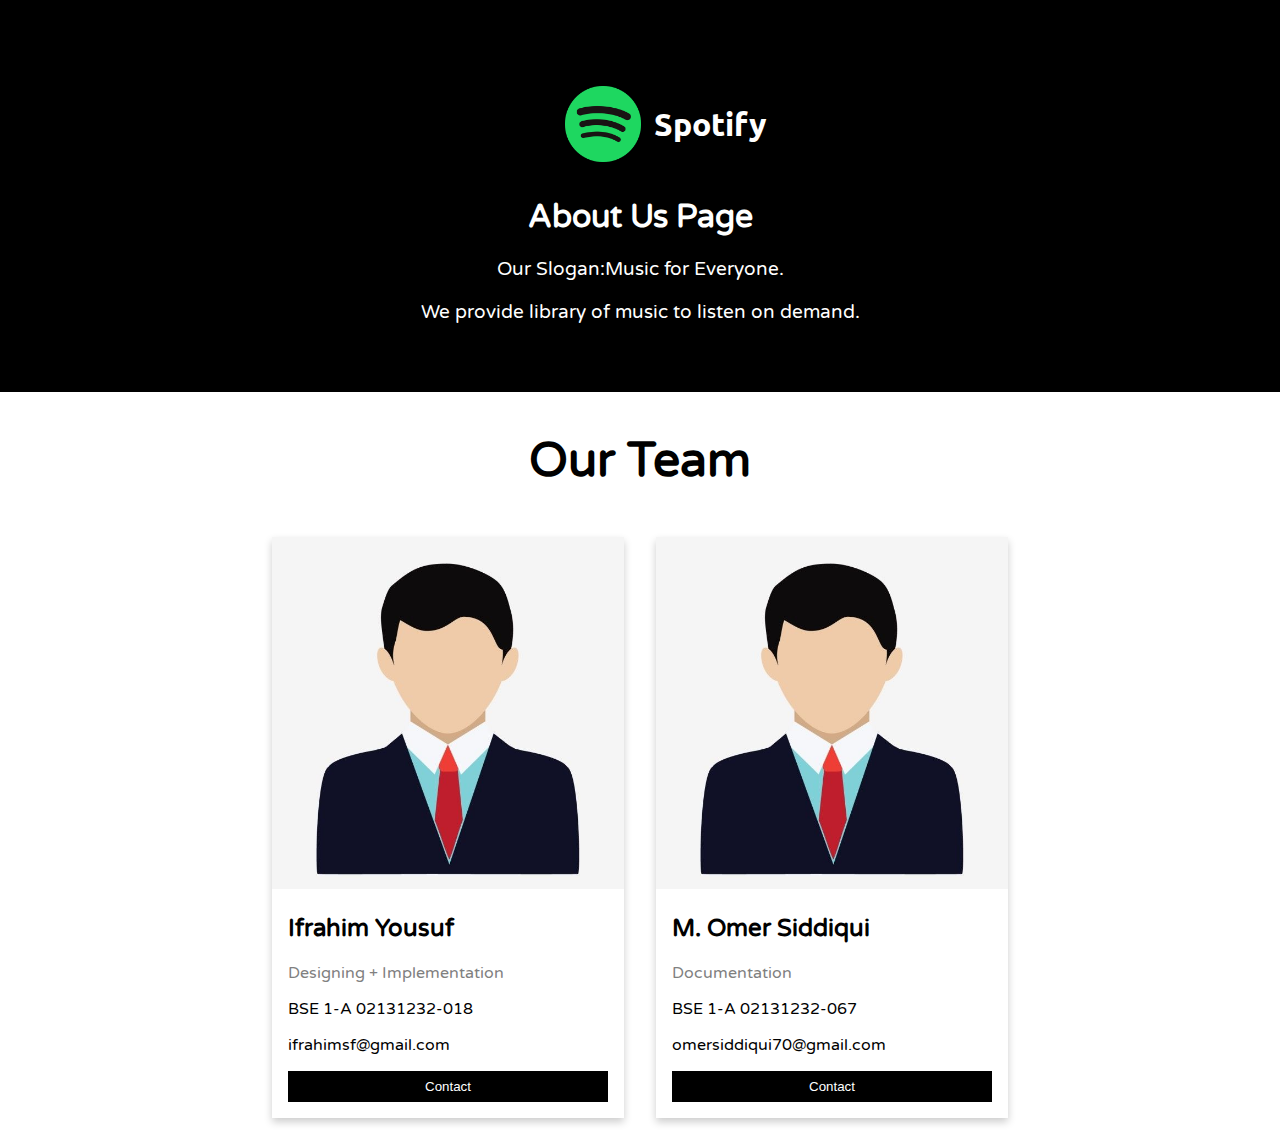
<file: about.html>
<!DOCTYPE html>
<html lang="en">
  <head>
    <meta charset="UTF-8" />
    <meta name="viewport" content="width=device-width, initial-scale=1.0" />
    <link rel="stylesheet" href="about.css" />
    <title>About Us</title>
  </head>
  <body>
    <div class="about-section" id="about-section">
      <ul>
        <li class="brand">
          <img src="logo.png" alt="Spotify" /><span id="s">Spotify</span>
        </li>
      </ul>
      <h1>About Us Page</h1>
      <p>Our Slogan:Music for Everyone.</p>
      <p>We provide library of music to listen on demand.</p>
    </div>

    <h2 style="text-align: center" id="ourteam">Our Team</h2>
    <div class="row">
      <div class="column">
        <div class="card">
          <img src="person icon.jfif" alt="Ifrahim" style="width: 100%" />
          <div class="container">
            <h2>Ifrahim Yousuf</h2>
            <p class="title">Designing + Implementation</p>
            <p>BSE 1-A 02131232-018</p>
            <p>ifrahimsf@gmail.com</p>
            <p><button class="button">Contact</button></p>
          </div>
        </div>
      </div>

      <div class="column">
        <div class="card">
          <img src="person icon.jfif" alt="Mike" style="width: 100%" />
          <div class="container">
            <h2>M. Omer Siddiqui</h2>
            <p class="title">Documentation</p>
            <p>BSE 1-A 02131232-067</p>
            <p>omersiddiqui70@gmail.com</p>
            <p><button class="button">Contact</button></p>
          </div>
        </div>
      </div>
    </div>
  </body>
</html>
</file>
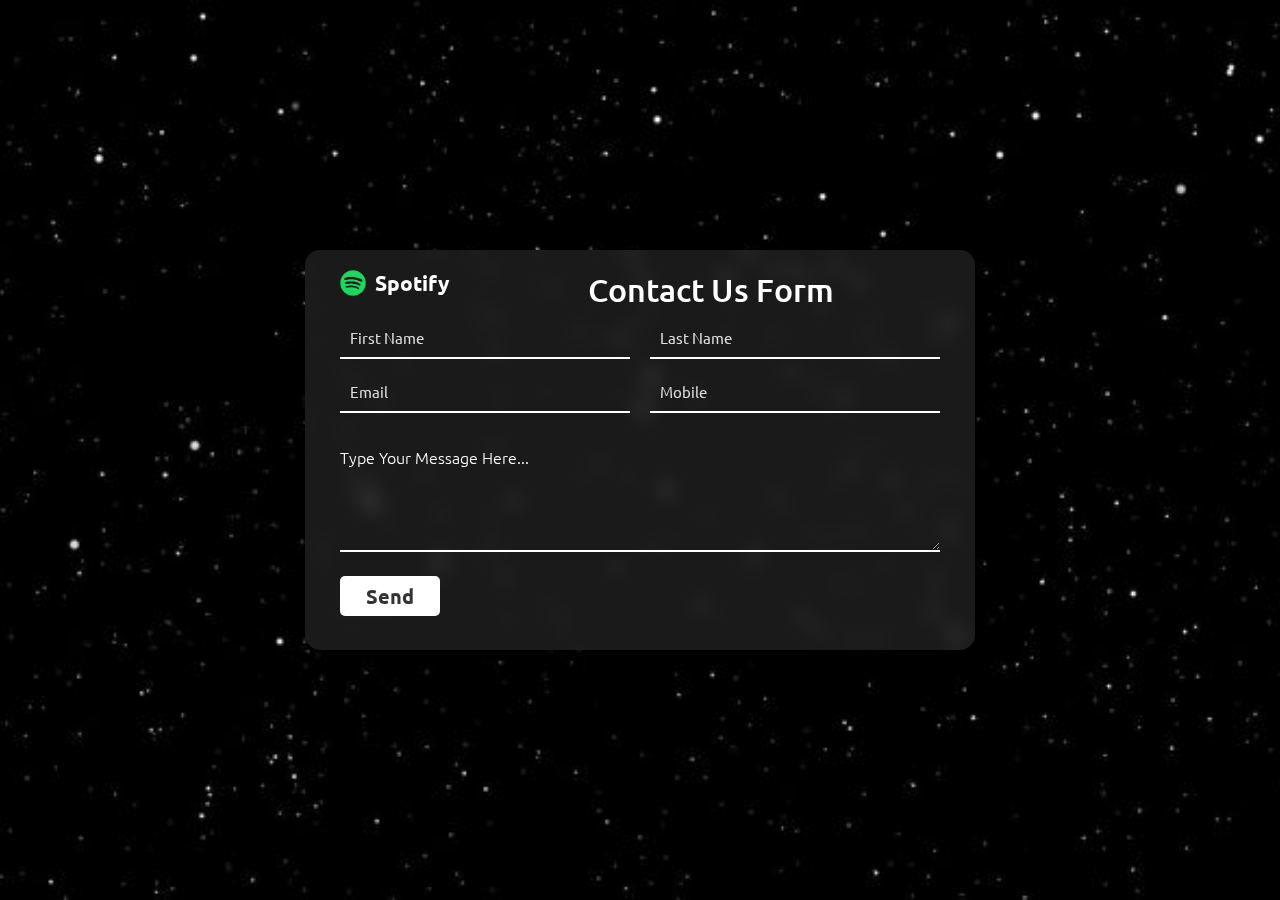
<file: contact us.html>
<!DOCTYPE html>
<html lang="en">
<head>
    <meta charset="UTF-8">
    <meta http-equiv="X-UA-Compatible" content="IE=edge">
    <meta name="viewport" content="width=device-width, initial-scale=1.0">
    <title>Form Contact Us</title>
    <link rel="stylesheet" href="contact us.css">
</head>
<body>
   
    <div class="container">
      
        <form>
            <nav class="navigation">
                <ul>
                  <li class="brand"><img src="logo.png" alt="Spotify" />Spotify</li>
                 
                </ul>
              </nav>
            <h1>Contact Us Form</h1>
           
            <input type="text" id="firstName" placeholder="First Name" required>
            <input type="text" id="lastName" placeholder="Last Name" required>
            <input type="email" id="email" placeholder="Email" required>
            <input type="text" id="mobile" placeholder="Mobile" required>
            <h4>Type Your Message Here...</h4>
            <textarea required></textarea>
            <input type="submit" value="Send" id="button">
        </form>
    </div>
</body>
</html>
</file>
<file: about.css>
@import url("https://fonts.googleapis.com/css2?family=Playfair+Display:ital,wght@1,600&family=Ubuntu&display=swap");
@import url("https://fonts.googleapis.com/css2?family=Ubuntu&family=Varela+Round&display=swap");

body {
    font-family: "Varela Round", sans-serif;
    margin: 0;
}
#ourteam{
    font-weight: 900;
    font-size: xxx-large;
}

html {
    box-sizing:border-box;
}

*, *:before, *:after {
    box-sizing:inherit;
}
.brand {
    display: flex;
    align-items: center;
    justify-content: center;
    width: 100%;
}


#about-section{
    width:100%;
}
.brand img {
    width: 44px;
    padding: 0 8px;
    margin-right: 1px; /* Adjust as needed for spacing between img and text */
  }
  .about-section ul{
    list-style: none;
    font-size: xx-large;
    font-family: "Ubuntu", sans-serif;
    font-weight: bolder;
    position: relative;
 
  }
  .about-section h1{
    font-family: "Varela Round", sans-serif;
  }
 
  .about-section ul img{
    width: 100px;
  }
  .about-section p{
    font-size: 120%;
  }
.column {
    float: left;
    width: 30%;  /* Set the width to 50% for 2 team members */
    margin-bottom: 16px;
    padding: 0 8px;
}

/* Center the row */
.row {
    display: flex;
    justify-content: center;
}

.card {
    box-shadow: 0 4px 8px 0 rgba(0, 0, 0, 0.2);
    margin: 8px;
    
}

.about-section {
    padding: 50px;
    text-align: center;
    background-color:black;
    color: white;
}

.container {
    padding: 0 16px;
}

.container::after, .row::after {
    content: "";
    clear: both;
    display: table;
}

.title {
    color: grey;
}

.button {
    border: none;
    outline: 0;
    display: inline-block;
    padding: 8px;
    color: white;
    background-color: #000;
    text-align: center;
    cursor: pointer;
    width: 100%;
}

.button:hover {
    background-color: #555;
}

@media screen and (max-width: 650px) {
    .column {
        width: 100%;
        display: block;
    }
}
</file>
<file: contact us.css>
@import url("https://fonts.googleapis.com/css2?family=Playfair+Display:ital,wght@1,600&family=Ubuntu&display=swap");
@import url("https://fonts.googleapis.com/css2?family=Ubuntu&family=Varela+Round&display=swap");
@import url('https://fonts.googleapis.com/css2?family=Poppins:wght@100;200;300;400;500;600;700;800;900&display=swap');
*{
    margin: 0;
    padding: 0;
    box-sizing: border-box;
    font-family:  "Ubuntu", sans-serif;
}

.brand img {
  width: 44px;
  padding: 0 8px;
}
nav ul {
    display: flex;
    align-items: center;
    list-style-type: none;
    height: 65px;
    background: none;
    color: white;
  }
  nav ul li {
    padding: 0 12px;
   
  }
  .brand img {
    width: 44px;
    padding: 0 8px;
  }
  .brand {
    display: flex;
    align-items: center;
    font-weight: bolder;
    font-size: 1.3rem;
  }
.container{
    min-height: 100vh;
    background: #08071d;
    display: flex;
    justify-content: center;
    align-items: center;
    background: url("stars.jpeg") no-repeat center center/cover;
}

.container form{
    width: 670px;
    height: 400px;
    display: flex;
    justify-content: center;
    box-shadow: 20px 20px 50px rgba(0,0,0,0.5);
    border-radius: 15px;
    background: rgba(255,255,255,0.1);
    backdrop-filter: blur(10px);
    flex-wrap: wrap;
}

.container form h1{
    color: #fff;
    font-weight: 500;
    margin-top: 20px;
    width: 500px;
    text-align: center;
}

.container form input{
    width: 290px;
    height: 40px;
    padding-left: 10px;
    outline: none;
    border: none;
    font-size: 15px;
    margin-bottom: 10px;
    background: none;
    border-bottom: 2px solid #fff;
}

.container form input::placeholder{
    color: #ddd;
}

.container form #lastName,
.container form #mobile{
    margin-left: 20px;
}

.container form h4{
    color: #fff;
    font-weight: 300;
    width: 600px;
    margin-top: 20px;
}

.container form textarea{
    background: none;
    border: none;
    border-bottom: 2px solid #fff;
    color: #fff;
    font-weight: 200;
    font-size: 15px;
    padding: 10px;
    outline: none;
    min-width: 600px;
    max-width: 600px;
    min-height: 80px;
    max-height: 80px;
}

textarea::-webkit-scrollbar{
    width: 1em;
}

textarea::-webkit-scrollbar-thumb{
    background-color: rgba(194,194,194,0.713);
}

.container form #button{
    border: none;
    background: #fff;
    border-radius: 5px;
    margin-top: 20px;
    font-weight: 600;
    font-size: 20px;
    color: #333;
    width: 100px;
    padding: 0;
    margin-right: 500px;
    margin-bottom: 30px;
    transition: 0.3s;
}

.container form #button:hover{
    opacity: 0.7;
}
</file>
